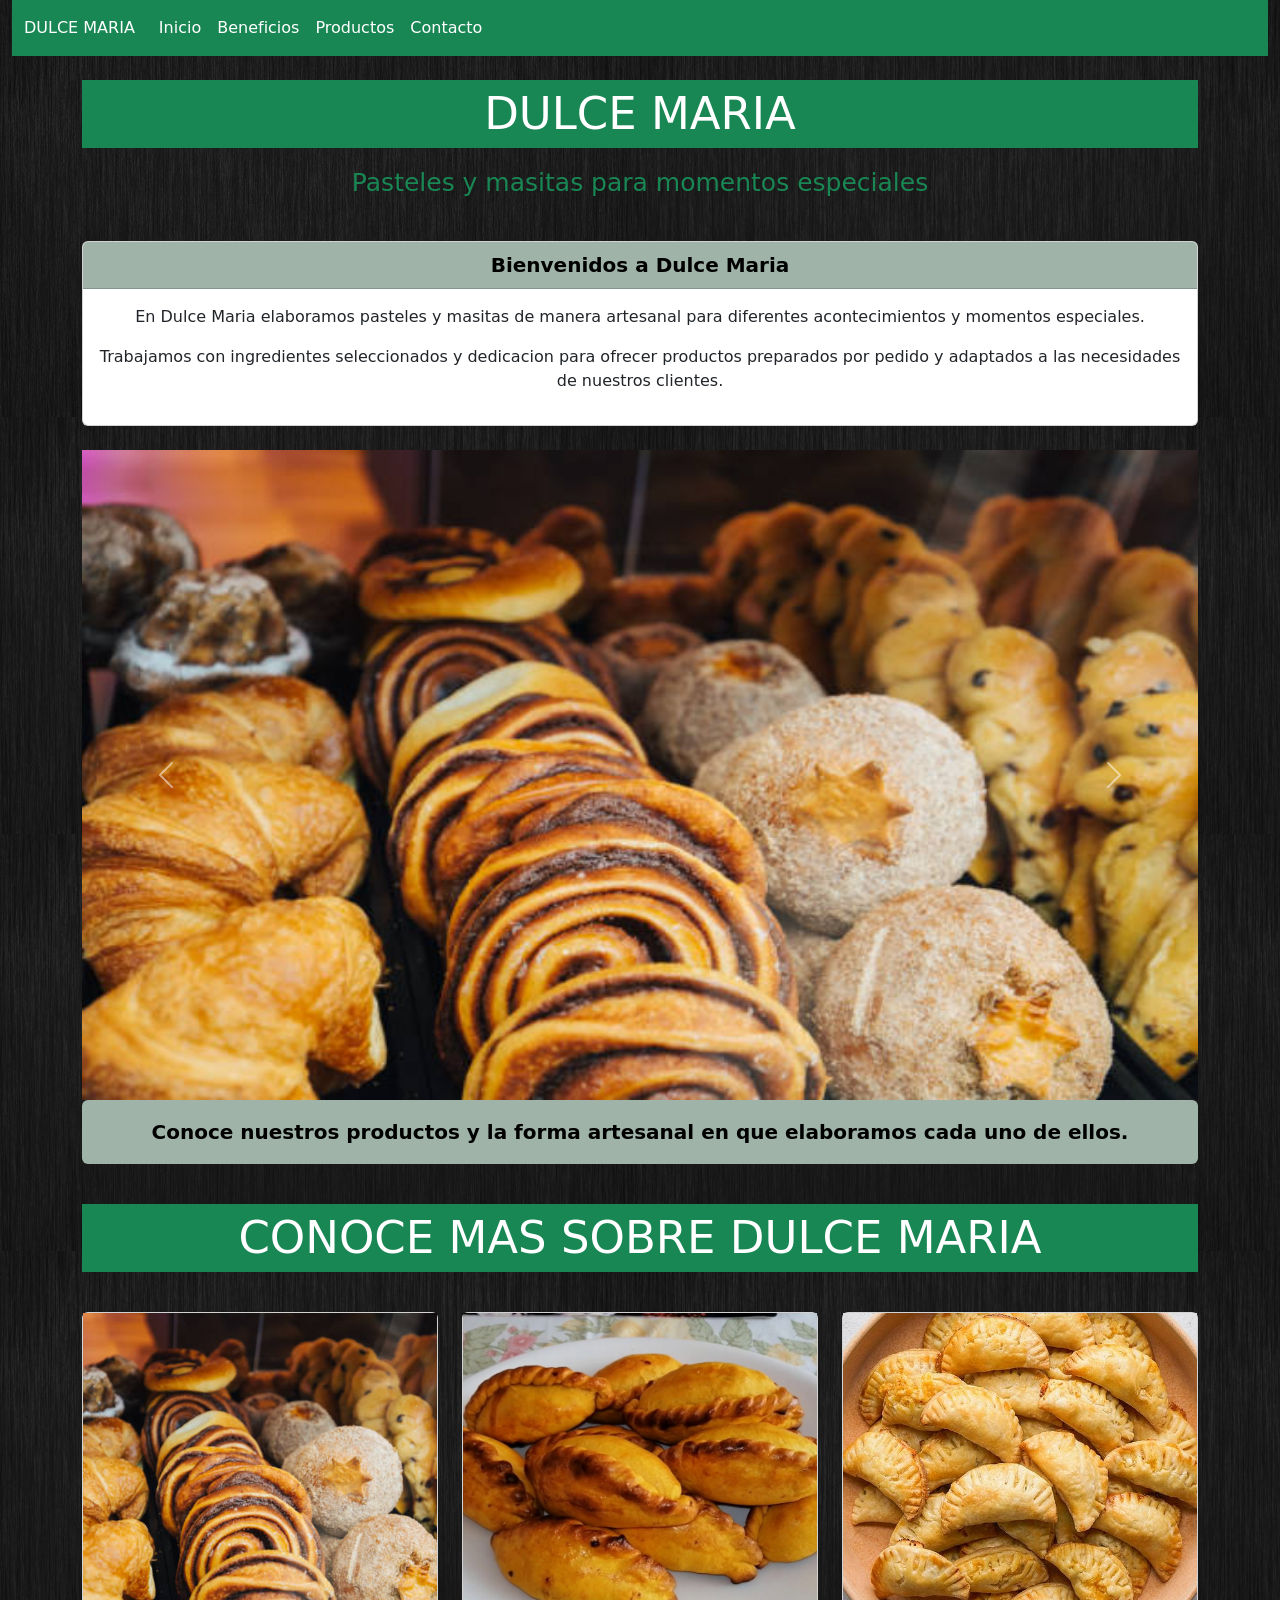
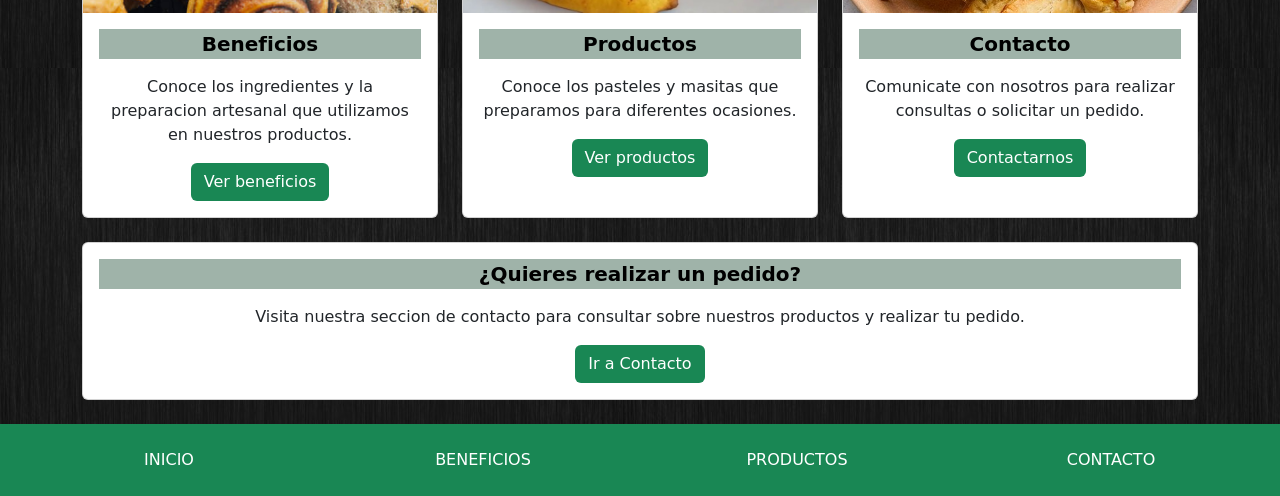
<file: Index.html>
<!DOCTYPE html>

<html lang="es">

<head>
    <meta charset="UTF-8">
    <meta name="viewport" content="width=device-width, initial-scale=1.0">

<link rel="stylesheet" href="css/bootstrap.min.css">
<link rel="stylesheet" href="Estilos.css">

<title>Dulce Maria - Pasteleria</title>

</head>

<body>

<!-- navbar -->

<div class="container-fluid">

<nav class="navbar navbar-expand-lg">

<div class="container-fluid">

    <a class="navbar-brand TextoNavbar" href="Index.html">
        DULCE MARIA
    </a>

    <button class="navbar-toggler" type="button"
        data-bs-toggle="collapse"
        data-bs-target="#navbarContenido"
        aria-controls="navbarContenido"
        aria-expanded="false"
        aria-label="Toggle navigation">

        <span class="navbar-toggler-icon"></span>

    </button>

    <div class="collapse navbar-collapse" id="navbarContenido">

        <ul class="navbar-nav me-auto mb-2 mb-lg-0">

            <li class="nav-item">
                <a class="nav-link TextoNavbar" href="Index.html">
                    Inicio
                </a>
            </li>

            <li class="nav-item">
                <a class="nav-link TextoNavbar" href="Beneficios.html">
                    Beneficios
                </a>
            </li>

            <li class="nav-item">
                <a class="nav-link TextoNavbar" href="Productos.html">
                    Productos
                </a>
            </li>

            <li class="nav-item">
                <a class="nav-link TextoNavbar" href="Contacto.html">
                    Contacto
                </a>
            </li>

        </ul>

    </div>

</div>

</nav>

</div>

<div class="container text-center">

<br>

<p class="Titulo">
    DULCE MARIA
</p>

<p class="Subtitulo1">
    Pasteles y masitas para momentos especiales
</p>

<br>

<div class="card">


<div class="card-header Subtitulo2">
    Bienvenidos a Dulce Maria
</div>

<div class="card-body">

    <p>
        En Dulce Maria elaboramos pasteles y masitas
        de manera artesanal para diferentes acontecimientos
        y momentos especiales.
    </p>

    <p>
        Trabajamos con ingredientes seleccionados y
        dedicacion para ofrecer productos preparados
        por pedido y adaptados a las necesidades de nuestros clientes.
    </p>

</div>

</div>

<br>

<div id="carouselDulceMaria" class="carousel slide">

<div class="carousel-inner">

    <div class="carousel-item active">
        <img src="img/pasteleria1.jpg"
            class="imagen1"
            alt="Pasteles de Dulce Maria">
    </div>

    <div class="carousel-item">
        <img src="img/pasteleria2.jpg"
            class="imagen1"
            alt="Masitas de Dulce Maria">
    </div>

    <div class="carousel-item">
        <img src="img/pasteleria3.jpg"
            class="imagen1"
            alt="Productos de Dulce Maria">
    </div>

</div>

<button class="carousel-control-prev"
    type="button"
    data-bs-target="#carouselDulceMaria"
    data-bs-slide="prev">

    <span class="carousel-control-prev-icon"></span>

</button>

<button class="carousel-control-next"
    type="button"
    data-bs-target="#carouselDulceMaria"
    data-bs-slide="next">

    <span class="carousel-control-next-icon"></span>

</button>

</div>

<div class="row">

<div class="col">

    <div class="alert Subtitulo2">
        Conoce nuestros productos y la forma artesanal
        en que elaboramos cada uno de ellos.
    </div>

</div>

</div>

<br>

<p class="Titulo">
    CONOCE MAS SOBRE DULCE MARIA
</p>

<br>

<div class="row">

        <div class="col-sm-4">

            <div class="card h-100">

                <img src="img/pasteleria1.jpg"
                    class="imagen2"
                    alt="Beneficios de nuestros productos">

                <div class="card-body">

                    <p class="Subtitulo2">
                        Beneficios
                    </p>

                    <p>
                        Conoce los ingredientes y la preparacion
                        artesanal que utilizamos en nuestros productos.
                    </p>

                    <a href="Beneficios.html"
                        class="btn">
                        Ver beneficios
                    </a>

                </div>

            </div>

        </div>



        <div class="col-sm-4">

            <div class="card h-100">

                <img src="img/pasteleria2.jpg"
                    class="imagen2"
                    alt="Productos de Dulce Maria">

                <div class="card-body">

                    <p class="Subtitulo2">
                        Productos
                    </p>

                    <p>
                        Conoce los pasteles y masitas que
                        preparamos para diferentes ocasiones.
                    </p>

                    <a href="Productos.html"
                        class="btn">
                        Ver productos
                    </a>

                </div>

            </div>

        </div>



        <div class="col-sm-4">

            <div class="card h-100">

                <img src="img/pasteleria3.jpg"
                    class="imagen2"
                    alt="Contacto Dulce Maria">

                <div class="card-body">

                    <p class="Subtitulo2">
                        Contacto
                    </p>

                    <p>
                        Comunicate con nosotros para realizar
                        consultas o solicitar un pedido.
                    </p>

                    <a href="Contacto.html"
                        class="btn">
                        Contactarnos
                    </a>

                </div>

            </div>

        </div>


</div>

<br>

<div class="card">


<div class="card-body">

    <p class="Subtitulo2">
        ¿Quieres realizar un pedido?
    </p>

    <p>
        Visita nuestra seccion de contacto para
        consultar sobre nuestros productos y realizar
        tu pedido.
    </p>

    <a href="Contacto.html"
        class="btn">
        Ir a Contacto
    </a>

</div>

</div>

<br>

</div>

<!-- footer -->

<footer>

<div class="container-fluid p-4 text-center">

<div class="row">

    <div class="col">
        <a class="TextoFooter" href="Index.html">
            INICIO
        </a>
    </div>

    <div class="col">
        <a class="TextoFooter" href="Beneficios.html">
            BENEFICIOS
        </a>
    </div>

    <div class="col">
        <a class="TextoFooter" href="Productos.html">
            PRODUCTOS
        </a>
    </div>

    <div class="col">
        <a class="TextoFooter" href="Contacto.html">
            CONTACTO
        </a>
    </div>

</div>

</div>

</footer>

<script src="js/bootstrap.bundle.min.js"></script>

</body>

</html>
</file>
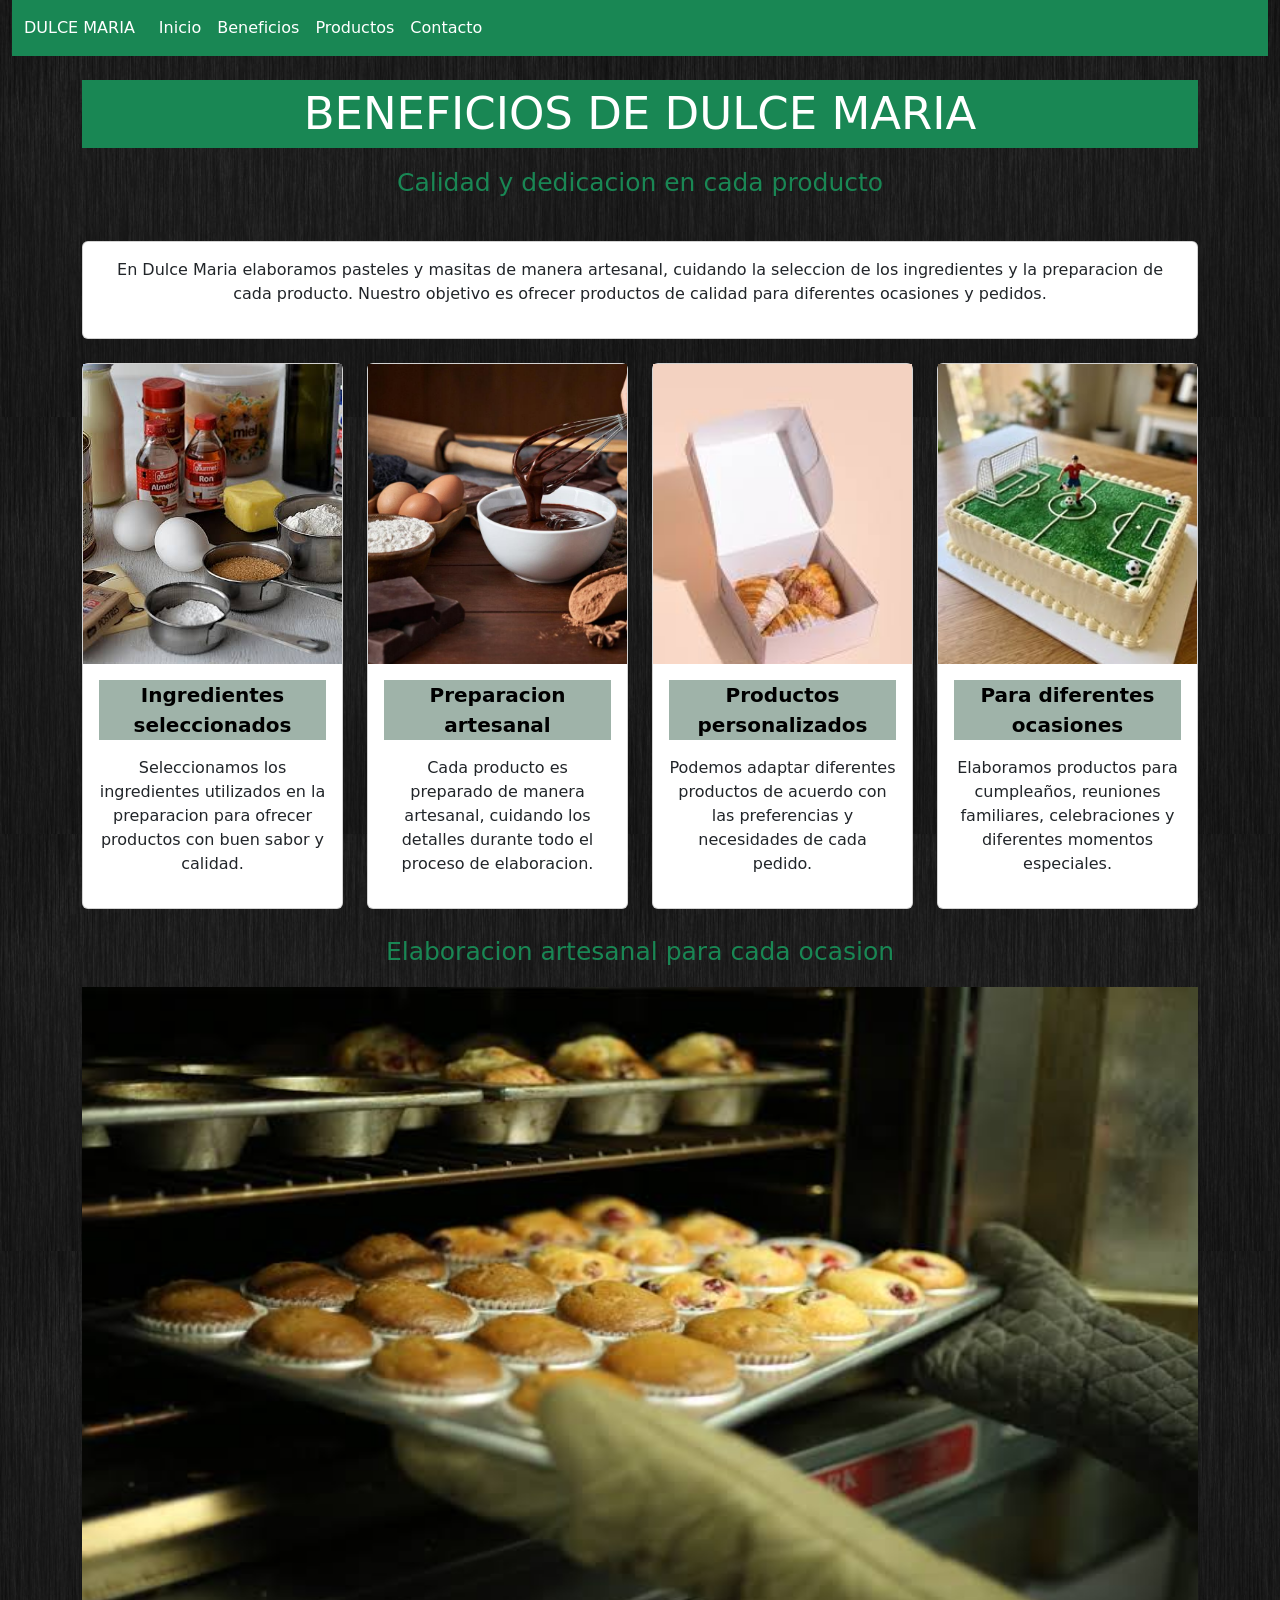
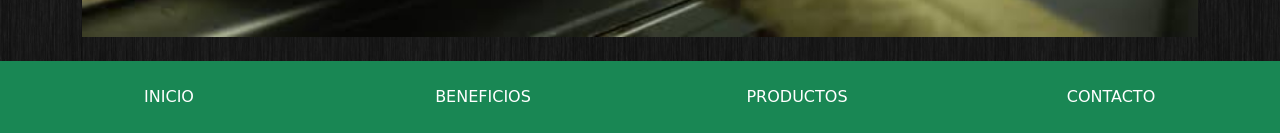
<file: Beneficios.html>
<!DOCTYPE html>

<html lang="es">

<head>
    <meta charset="UTF-8">
    <meta name="viewport" content="width=device-width, initial-scale=1.0">

<link rel="stylesheet" href="css/bootstrap.min.css">
<link rel="stylesheet" href="Estilos.css">

<title>Dulce Maria - Beneficios</title>

</head>

<body>

<!-- navbar -->

<div class="container-fluid">

<nav class="navbar navbar-expand-lg">


<div class="container-fluid">

    <a class="navbar-brand TextoNavbar" href="Index.html">
        DULCE MARIA
    </a>

    <button class="navbar-toggler" type="button"
        data-bs-toggle="collapse"
        data-bs-target="#navbarContenido"
        aria-controls="navbarContenido"
        aria-expanded="false"
        aria-label="Toggle navigation">

        <span class="navbar-toggler-icon"></span>

    </button>

    <div class="collapse navbar-collapse" id="navbarContenido">

        <ul class="navbar-nav me-auto mb-2 mb-lg-0">

            <li class="nav-item">
                <a class="nav-link TextoNavbar" href="Index.html">
                    Inicio
                </a>
            </li>

            <li class="nav-item">
                <a class="nav-link TextoNavbar" href="Beneficios.html">
                    Beneficios
                </a>
            </li>

            <li class="nav-item">
                <a class="nav-link TextoNavbar" href="Productos.html">
                    Productos
                </a>
            </li>

            <li class="nav-item">
                <a class="nav-link TextoNavbar" href="Contacto.html">
                    Contacto
                </a>
            </li>

        </ul>

    </div>

</div>

</nav>

</div>

<div class="container text-center">

<br>

<p class="Titulo">
    BENEFICIOS DE DULCE MARIA
</p>

<p class="Subtitulo1">
    Calidad y dedicacion en cada producto
</p>

<br>

<div class="card">


<div class="card-body">

    <p>
        En Dulce Maria elaboramos pasteles y masitas
        de manera artesanal, cuidando la seleccion
        de los ingredientes y la preparacion de cada
        producto. Nuestro objetivo es ofrecer productos
        de calidad para diferentes ocasiones y pedidos.
    </p>

</div>

</div>

<br>

<div class="row">


<div class="col-sm-6 col-lg-3">

    <div class="card h-100">

        <img src="img/ingredientes.jpg"
            class="imagen2"
            alt="Ingredientes seleccionados">

        <div class="card-body">

            <p class="Subtitulo2">
                Ingredientes seleccionados
            </p>

            <p>
                Seleccionamos los ingredientes utilizados
                en la preparacion para ofrecer productos
                con buen sabor y calidad.
            </p>

        </div>

    </div>

</div>


<div class="col-sm-6 col-lg-3">

    <div class="card h-100">

        <img src="img/preparacion-artesanal.jpg"
            class="imagen2"
            alt="Preparacion artesanal">

        <div class="card-body">

            <p class="Subtitulo2">
                Preparacion artesanal
            </p>

            <p>
                Cada producto es preparado de manera
                artesanal, cuidando los detalles durante
                todo el proceso de elaboracion.
            </p>

        </div>

    </div>

</div>


<div class="col-sm-6 col-lg-3">

    <div class="card h-100">

        <img src="img/productos-personalizados.jpg"
            class="imagen2"
            alt="Productos personalizados">

        <div class="card-body">

            <p class="Subtitulo2">
                Productos personalizados
            </p>

            <p>
                Podemos adaptar diferentes productos
                de acuerdo con las preferencias y
                necesidades de cada pedido.
            </p>

        </div>

    </div>

</div>


<div class="col-sm-6 col-lg-3">

    <div class="card h-100">

        <img src="img/pasteles-eventos.jpg"
            class="imagen2"
            alt="Pasteles para eventos">

        <div class="card-body">

            <p class="Subtitulo2">
                Para diferentes ocasiones
            </p>

            <p>
                Elaboramos productos para cumpleaños,
                reuniones familiares, celebraciones y
                diferentes momentos especiales.
            </p>

        </div>

    </div>

</div>


</div>

<br>

<p class="Subtitulo1">
    Elaboracion artesanal para cada ocasion
</p>

<img src="img/pasteleria-artesanal.jpg"
 class="imagen1"
 alt="Pasteleria artesanal">

<br>
<br>

</div>

<!-- footer -->

<footer>

<div class="container-fluid p-4 text-center">


<div class="row">

    <div class="col">
        <a class="TextoFooter" href="Index.html">
            INICIO
        </a>
    </div>

    <div class="col">
        <a class="TextoFooter" href="Beneficios.html">
            BENEFICIOS
        </a>
    </div>

    <div class="col">
        <a class="TextoFooter" href="Productos.html">
            PRODUCTOS
        </a>
    </div>

    <div class="col">
        <a class="TextoFooter" href="Contacto.html">
            CONTACTO
        </a>
    </div>

</div>


</div>

</footer>

<script src="js/bootstrap.bundle.min.js"></script>

</body>

</html>
</file>
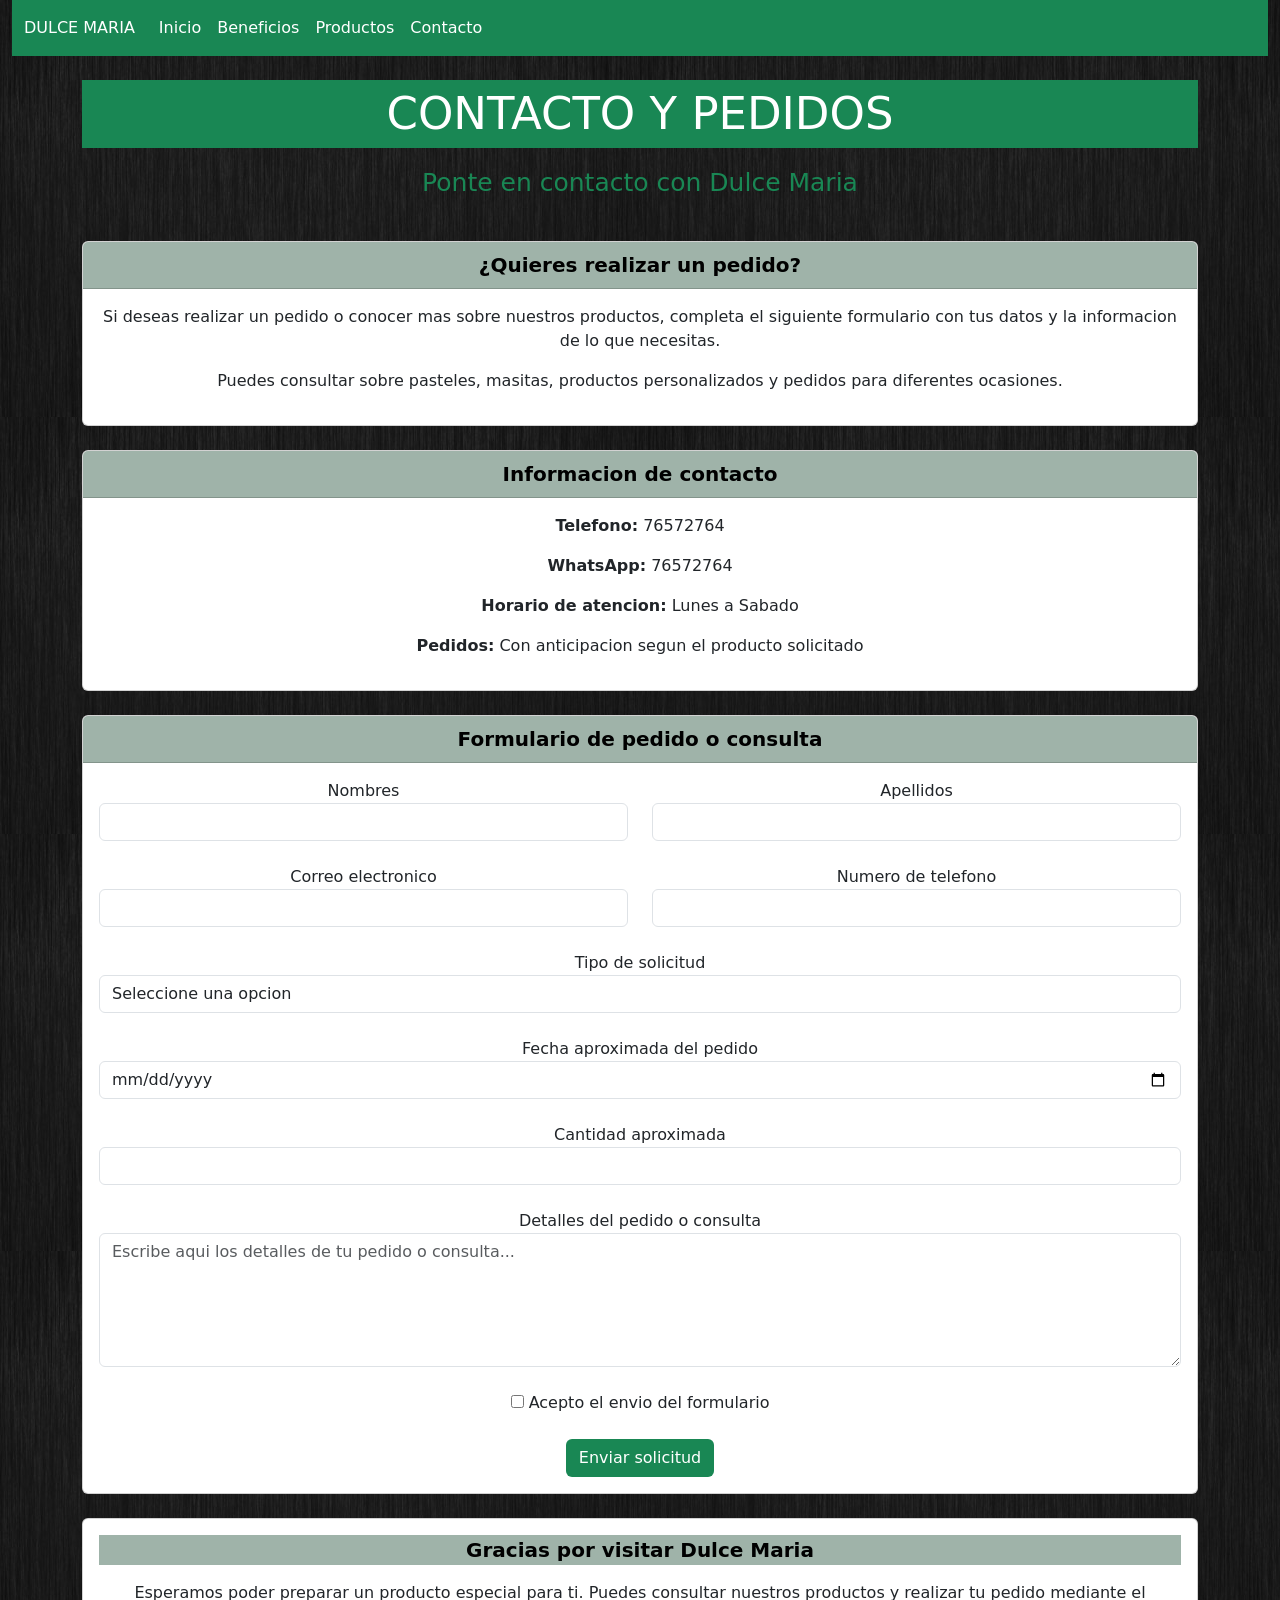
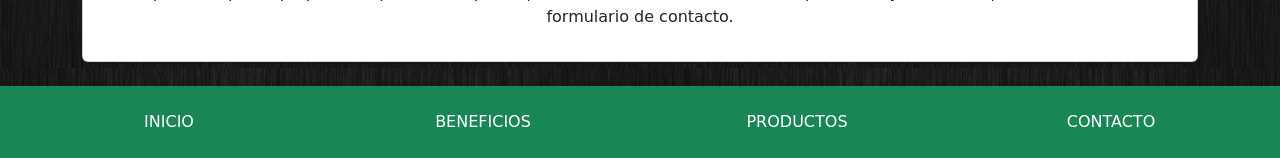
<file: Contacto.html>
<!DOCTYPE html>

<html lang="es">

<head>
    <meta charset="UTF-8">
    <meta name="viewport" content="width=device-width, initial-scale=1.0">

<link rel="stylesheet" href="css/bootstrap.min.css">
<link rel="stylesheet" href="Estilos.css">

<title>Dulce Maria - Contacto</title>

</head>

<body>

<!-- navbar -->

<div class="container-fluid">

<nav class="navbar navbar-expand-lg">

<div class="container-fluid">

    <a class="navbar-brand TextoNavbar" href="Index.html">
        DULCE MARIA
    </a>

    <button class="navbar-toggler" type="button"
        data-bs-toggle="collapse"
        data-bs-target="#navbarContenido"
        aria-controls="navbarContenido"
        aria-expanded="false"
        aria-label="Toggle navigation">

        <span class="navbar-toggler-icon"></span>

    </button>

    <div class="collapse navbar-collapse" id="navbarContenido">

        <ul class="navbar-nav me-auto mb-2 mb-lg-0">

            <li class="nav-item">
                <a class="nav-link TextoNavbar" href="Index.html">
                    Inicio
                </a>
            </li>

            <li class="nav-item">
                <a class="nav-link TextoNavbar" href="Beneficios.html">
                    Beneficios
                </a>
            </li>

            <li class="nav-item">
                <a class="nav-link TextoNavbar" href="Productos.html">
                    Productos
                </a>
            </li>

            <li class="nav-item">
                <a class="nav-link TextoNavbar" href="Contacto.html">
                    Contacto
                </a>
            </li>

        </ul>

    </div>

</div>

</nav>

</div>

<div class="container text-center">

<br>

<p class="Titulo">
    CONTACTO Y PEDIDOS
</p>

<p class="Subtitulo1">
    Ponte en contacto con Dulce Maria
</p>

<br>

<div class="card">

<div class="card-header Subtitulo2">
    ¿Quieres realizar un pedido?
</div>

<div class="card-body">

    <p>
        Si deseas realizar un pedido o conocer mas
        sobre nuestros productos, completa el siguiente
        formulario con tus datos y la informacion de
        lo que necesitas.
    </p>

    <p>
        Puedes consultar sobre pasteles, masitas,
        productos personalizados y pedidos para
        diferentes ocasiones.
    </p>

</div>

</div>

<br>

<div class="card">

<div class="card-header Subtitulo2">
    Informacion de contacto
</div>

<div class="card-body">

    <p>
        <strong>Telefono:</strong> 76572764
    </p>

    <p>
        <strong>WhatsApp:</strong> 76572764
    </p>

    <p>
        <strong>Horario de atencion:</strong>
        Lunes a Sabado
    </p>

    <p>
        <strong>Pedidos:</strong>
        Con anticipacion segun el producto solicitado
    </p>

</div>

</div>

<br>

<div class="card">

<div class="card-header Subtitulo2">
    Formulario de pedido o consulta
</div>

<div class="card-body">

    <form id="formularioContacto">

        <div class="row">

            <div class="col-sm-6">

                <label for="nombres">
                    Nombres
                </label>

                <input type="text"
                    id="nombres"
                    name="nombres"
                    class="form-control">

            </div>


            <div class="col-sm-6">

                <label for="apellidos">
                    Apellidos
                </label>

                <input type="text"
                    id="apellidos"
                    name="apellidos"
                    class="form-control">

            </div>

        </div>

        <br>

        <div class="row">

            <div class="col-sm-6">

                <label for="email">
                    Correo electronico
                </label>

                <input type="email"
                    id="email"
                    name="email"
                    class="form-control">

            </div>


            <div class="col-sm-6">

                <label for="telefono">
                    Numero de telefono
                </label>

                <input type="tel"
                    id="telefono"
                    name="telefono"
                    class="form-control">

            </div>

        </div>

        <br>

        <div>

            <label for="consulta">
                Tipo de solicitud
            </label>

            <select id="consulta"
                name="consulta"
                class="form-control">

                <option value="">
                    Seleccione una opcion
                </option>

                <option value="informacion">
                    Informacion sobre productos
                </option>

                <option value="pastel">
                    Pedido de pastel
                </option>

                <option value="masitas">
                    Pedido de masitas
                </option>

                <option value="personalizado">
                    Producto personalizado
                </option>

                <option value="evento">
                    Pedido para evento
                </option>

                <option value="otro">
                    Otro
                </option>

            </select>

        </div>

        <br>

        <div>

            <label for="fecha">
                Fecha aproximada del pedido
            </label>

            <input type="date"
                id="fecha"
                name="fecha"
                class="form-control">

        </div>

        <br>

        <div>

            <label for="cantidad">
                Cantidad aproximada
            </label>

            <input type="number"
                id="cantidad"
                name="cantidad"
                class="form-control"
                min="1">

        </div>

        <br>

        <div>

            <label for="comentarios">
                Detalles del pedido o consulta
            </label>

            <textarea id="comentarios"
                name="comentarios"
                class="form-control"
                rows="5"
                placeholder="Escribe aqui los detalles de tu pedido o consulta..."></textarea>

        </div>

        <br>

        <div>

            <input type="checkbox"
                id="terminos"
                name="terminos">

            <label for="terminos">
                Acepto el envio del formulario
            </label>

        </div>

        <br>

        <button type="submit"
            class="btn">

            Enviar solicitud

        </button>

    </form>

</div>

</div>

<br>

<div class="card">

<div class="card-body">

    <p class="Subtitulo2">
        Gracias por visitar Dulce Maria
    </p>

    <p>
        Esperamos poder preparar un producto especial
        para ti. Puedes consultar nuestros productos
        y realizar tu pedido mediante el formulario
        de contacto.
    </p>

</div>

</div>

<br>

</div>

<!-- footer -->

<footer>

<div class="container-fluid p-4 text-center">

<div class="row">

    <div class="col">
        <a class="TextoFooter" href="Index.html">
            INICIO
        </a>
    </div>

    <div class="col">
        <a class="TextoFooter" href="Beneficios.html">
            BENEFICIOS
        </a>
    </div>

    <div class="col">
        <a class="TextoFooter" href="Productos.html">
            PRODUCTOS
        </a>
    </div>

    <div class="col">
        <a class="TextoFooter" href="Contacto.html">
            CONTACTO
        </a>
    </div>

</div>

</div>

</footer>

<script src="js/bootstrap.bundle.min.js"></script>

<script src="Scripts.js"></script>

</body>

</html>
</file>
<file: Estilos.css>
body{
    background-image: url(./img/fondonegro1.jpg);
}
/* NAV BAR*/

.navbar {
    background-color: #198754;
}

.TextoNavbar {
    color: white;
    font-size: 16px;
}


/*  CONTENIDO*/

.Titulo {
    color: #ffffff;
    background-color: #198754;
    font-size: 45px;
}

.Subtitulo1 {
    color: #198754;
    font-size: 25px;
}

.Subtitulo2 {
    color: black;
    font-size: 20px;
    font-weight: bold;
    background-color: #9fb3a9;
}


/* IMÁGENES */

.imagen1 {
    width: 100%;
    max-width: 1400px;
    max-height: 650px;
}

.imagen2 {
    width: 100%;
max-width: 100%;
height: 300px;
object-fit: cover;
}


.btn {
    background-color: #198754;
    color: white;
    font-size: 16px;
    text-decoration: none;
}


/*FOOTER= */

footer {
    background-color: #198754;
}

    


.TextoFooter {
    color: white;
    font-size: 16px;
    text-decoration: none;
}
</file>
